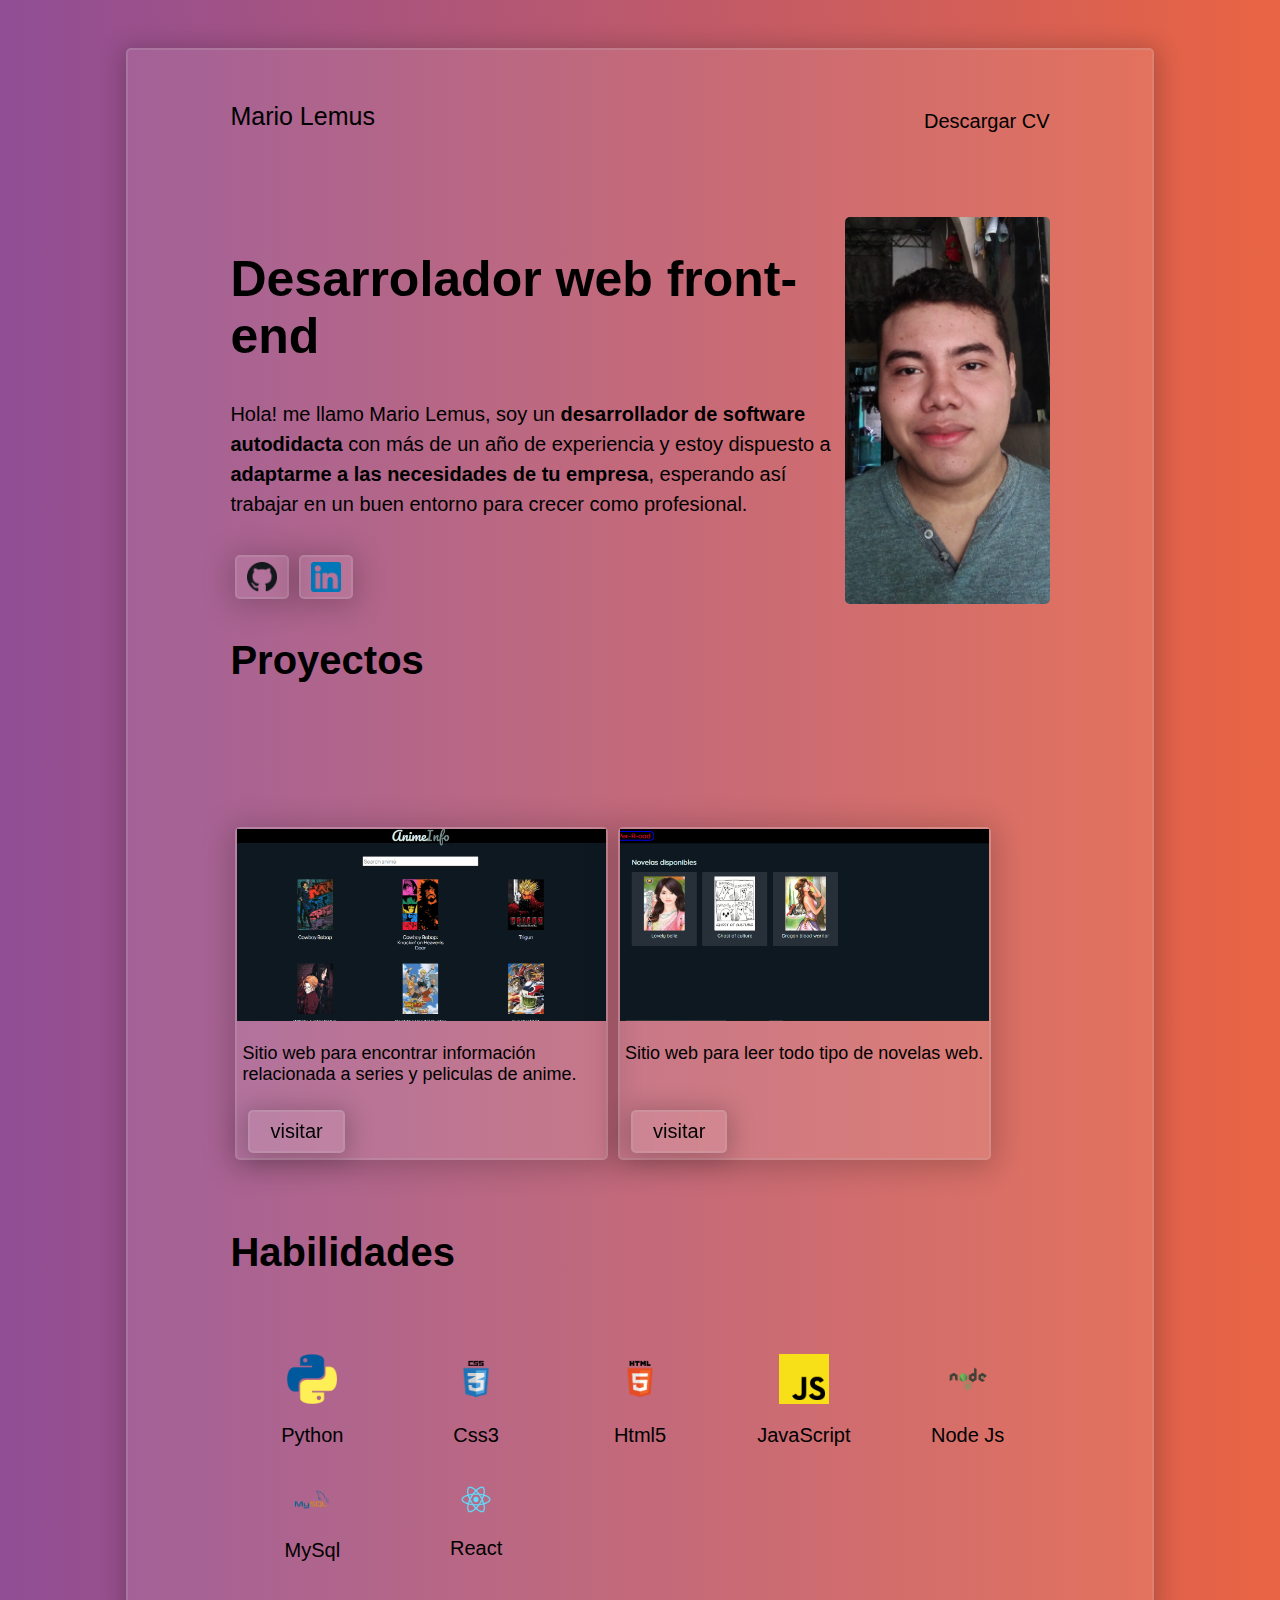
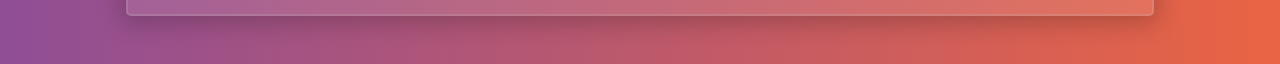
<file: public/index.html>
<!DOCTYPE html><html><head> <title>Portafolio | Mario Lemus</title> <meta charset="UTF-8"/> <link rel="stylesheet" href="styles.css"/> <link rel="stylesheet" href="normalize.css"/></head><body> <main class="main"> <section class="section_container"> <header class="hero_nav"> <h2 class="hero_logo">Mario Lemus</h2> <a class="cv_downloader" href="./files/Currículo.pdf"> <div class="hero_cv"> <p>Descargar CV</p></div></a> </header> <div class="about_me_section"> <div class="about_me"> <h1 class="about_me_title">Desarrolador web front-end</h1> <p class="about_me_description"> Hola! me llamo Mario Lemus, soy un <b>desarrollador de software autodidacta</b> con más de un año de experiencia y estoy dispuesto a <b>adaptarme a las necesidades de tu empresa</b>, esperando así trabajar en un buen entorno para crecer como profesional. </p><div class="contact_container"> <a class="social_link" href="https://github.com/MarioLemus"> <div class="contact_button"> <img class="network_logo" src="./img/icons/Github_logo.png" alt="Github_logo"/> </div></a> <a class="social_link" href="https://linkedin.com/in/mariolemus021dev"> <div class="contact_button"> <img class="network_logo" src="./img/icons/LinkedIn_logo.png" alt="LinkedIn_logo"/> </div></a> </div></div><div class="photo_container"> <img class="photo" src="./img/photos/My_photo.jpg" alt="Mario_Lemus_portfolio"/> </div></div></section> <div class="title_container"> <h2 class="section_title">Proyectos</h2> </div><section class="section_container projects"> <div class="card"> <img class="card_img" src="./img/webSiteScreenshots/anime_info.png" alt="Anime_info"/> <div class="web_description"> <p class="small_description">Sitio web para encontrar información relacionada a series y peliculas de anime.</p></div><div class="button_container"> <a class="button" href="https://mariolemus.github.io/AnimeInfo/" class="button">visitar</a> </div></div><div class="card"> <img class="card_img" src="./img/webSiteScreenshots/per_road.png" alt="Per_road"/> <div class="web_description"> <p class="small_description">Sitio web para leer todo tipo de novelas web.</p></div><div class="button_container"> <a class="button" href="https://per-road.vercel.app/" class="button">visitar</a> </div></div></section> <div class="title_container"> <h2 class="section_title">Habilidades</h2> </div><section class="section_container skills"> <div class="img_container"> <img class="img_logo" src="./img/icons/python_logo.png" alt="Python_logo"/> <p>Python</p></div><div class="img_container"> <img class="img_logo" src="./img/icons/Css3_logo.png" alt="Css3_logo"/> <p>Css3</p></div><div class="img_container"> <img class="img_logo" src="./img/icons/Html5_logo.png" alt="Html5_logo"/> <p>Html5</p></div><div class="img_container"> <img class="img_logo" src="./img/icons/JavaScript_logo.png" alt="JavaScript_logo"/> <p>JavaScript</p></div><div class="img_container"> <img class="img_logo" src="./img/icons/Node_logo.png" alt="Node_logo"/> <p>Node Js</p></div><div class="img_container"> <img class="img_logo" src="./img/icons/Mysql_logo.png" alt="Mysql_logo"/> <p>MySql</p></div><div class="img_container"> <img class="img_logo" src="./img/icons/React_logo.png" alt="React_logo"/> <p>React</p></div></section> </main></body></html>
</file>
<file: public/styles.css>
body{font-family: -apple-system, BlinkMacSystemFont, "Segoe UI", Roboto, Oxygen, Ubuntu, Cantarell, "Open Sans", "Helvetica Neue", sans-serif; background: #e96443; background: -webkit-linear-gradient(to right, #904e95, #e96443); background: linear-gradient(to right, #904e95, #e96443);}.main{width: 80%; margin: 0 auto; min-height: 80vh; margin-bottom: 3em; margin-top: 3em; background-color: rgba(255, 255, 255, 0.1); /* backdrop-filter: blur(1px); */ border-radius: 5px; border: solid 2px rgba(194, 194, 194, 0.2); box-shadow: 0 3px 23px 5px rgba(0, 0, 0, 0.2);}.title_container{width: 80%; margin: 0 auto;}.section_title{font-size: 40px;}.section_container{width: 80%; margin: 0 auto; min-height: 55px;}.hero_nav{display: flex; justify-content: space-between; align-items: center;}.hero_logo{margin-top: 2em; text-decoration: none; font-weight: 500;}.cv_downloader{text-decoration: none; color: #000;}.cv_downloader:hover{text-decoration: underline;}.hero_cv{margin-top: 2em; display: flex;}.about_me_title{font-size: 50px; font-weight: 700;}.about_me_description{line-height: 1.5; padding-right: 10px;}.about_me_section{display: flex; width: 80%; margin: 0 auto; margin-top: 3em;}.about_me{width: 75%;}.photo_container{width: 25%;}.photo{width: 100%; height: 100%; object-fit: cover; border-radius: 5px; display: block; margin: 0 auto;}.network_logo{width: 25px; padding: 5px;}.contact_container{margin-top: 5%; display: flex;}.contact_button{display: flex; align-items: center; justify-content: center; padding-right: 5px; padding-left: 5px; background-color: rgba(255, 255, 255, 0.1); /*backdrop-filter: blur(5px); */ border-radius: 5px; border: solid 2px rgba(194, 194, 194, 0.2); box-shadow: 0 3px 30px 5px rgba(0, 0, 0, 0.2); margin: 5px;}.social_link:hover{background-color: rgb(233, 100, 67, 0.5); box-shadow: 0 0px 23px 1px rgba(233, 100, 67, 0.9); color: #fff;}.projects{margin-top: 4em; display: flex; flex-wrap: wrap; margin-bottom: 4em; width: 80%;}.card{background-color: rgba(255, 255, 255, 0.1); /*backdrop-filter: blur(5px); */ border-radius: 5px; border: solid 2px rgba(194, 194, 194, 0.2); box-shadow: 0 3px 30px 5px rgba(0, 0, 0, 0.2); width: 45%; margin: 0 auto; margin-top: 5em; margin-bottom: 5px; margin-left: 5px; margin-right: 5px;}.card_img{width: 100%; object-fit: cover; height: 12em;}.web_description{min-height: 3em;}.small_description{padding-left: 5px; padding-right: 5px;}.button{text-decoration: none; color: #000; padding: 5px 12px; background-color: rgba(255, 255, 255, 0.1); backdrop-filter: blur(5px); border-radius: 5px; border: solid 2px rgba(194, 194, 194, 0.2); box-shadow: 0 3px 25px 5px rgba(0, 0, 0, 0.2); display: inline-block; margin: 5px;}.button:hover{background-color: rgb(233, 100, 67, 0.5); box-shadow: 0 3px 23px 5px rgba(233, 100, 67, 0.9); color: #fff;}.skills{margin-top: 4em; display: grid; grid-template-columns: repeat(5, 1fr); width: 80%; margin-bottom: 2em;}.img_logo{width: 50px; object-fit: cover; display: block; margin: 0 auto; padding-top: 3px;}.img_container > p{text-align: center;}@media (max-width: 2560px){.section_title{font-size: 70px;}.hero_logo{font-size: 35px;}.hero_cv{font-size: 30px;}.about_me_title{font-size: 80px;}.about_me_section{margin: 0 auto; margin-top: 4em; width: 100%;}.about_me_description{font-size: 30px;}.network_logo{width: 40px; padding: 10px;}.button{margin-left: 3%; margin-top: 5%; padding: 10px 20px; font-size: 30px;}/* .card{height: 100%;}*/ .small_description{font-size: 30px;}.skills{display: grid; grid-template-columns: repeat(7, 1fr);}.img_logo{width: 100px; padding-top: 35px;}.img_container > p{font-size: 30px;}}@media (max-width: 1440px){.section_title{font-size: 40px;}.hero_logo{font-size: 25px;}.hero_cv{font-size: 20px;}.about_me_title{font-size: 50px;}.about_me_section{margin: 0 auto; margin-top: 4em; width: 100%;}.about_me_description{font-size: 20px;}.network_logo{width: 30px; padding: 5px;}.button{margin-left: 3%; margin-top: 5%; padding: 8px 20px; font-size: 20px;}.card{height: 100%;}.small_description{font-size: 18px;}.skills{display: grid; grid-template-columns: repeat(5, 1fr);}.img_logo{width: 50px; padding-top: 15px;}.img_container > p{font-size: 20px;}}@media (max-width: 1024px){.section_title{font-size: 30px;}.hero_logo{font-size: 25px;}.hero_cv{font-size: 20px;}.photo{border-radius: 50%; height: 155px; width: 155px; display: block; margin: 0 auto;}.photo_container{width: 100%;}.about_me{width: 100%;}.about_me_title{font-size: 40px;}.about_me_section{flex-direction: column-reverse;}.contact_container{justify-content: center;}.about_me_description{font-size: 22px;}.network_logo{width: 25px;}.projects{flex-direction: column-reverse;}.card{width: 85%; margin: 0 auto; margin-top: 25px;}.button_container{display: flex; justify-content: center;}.button{margin-top: 5%; padding: 12px 25px; font-size: 22px; text-align: center; margin-bottom: 10px;}.contact_button{height: 80%;}.small_description{font-size: 22px;}.skills{display: grid; grid-template-columns: repeat(5, 1fr);}.img_logo{width: 35px; padding-top: 15px;}.img_container{display: flex; align-items: center; justify-content: center; flex-direction: column; width: 70%; height: 70%;}.img_container > p{font-size: 22px;}}
</file>
